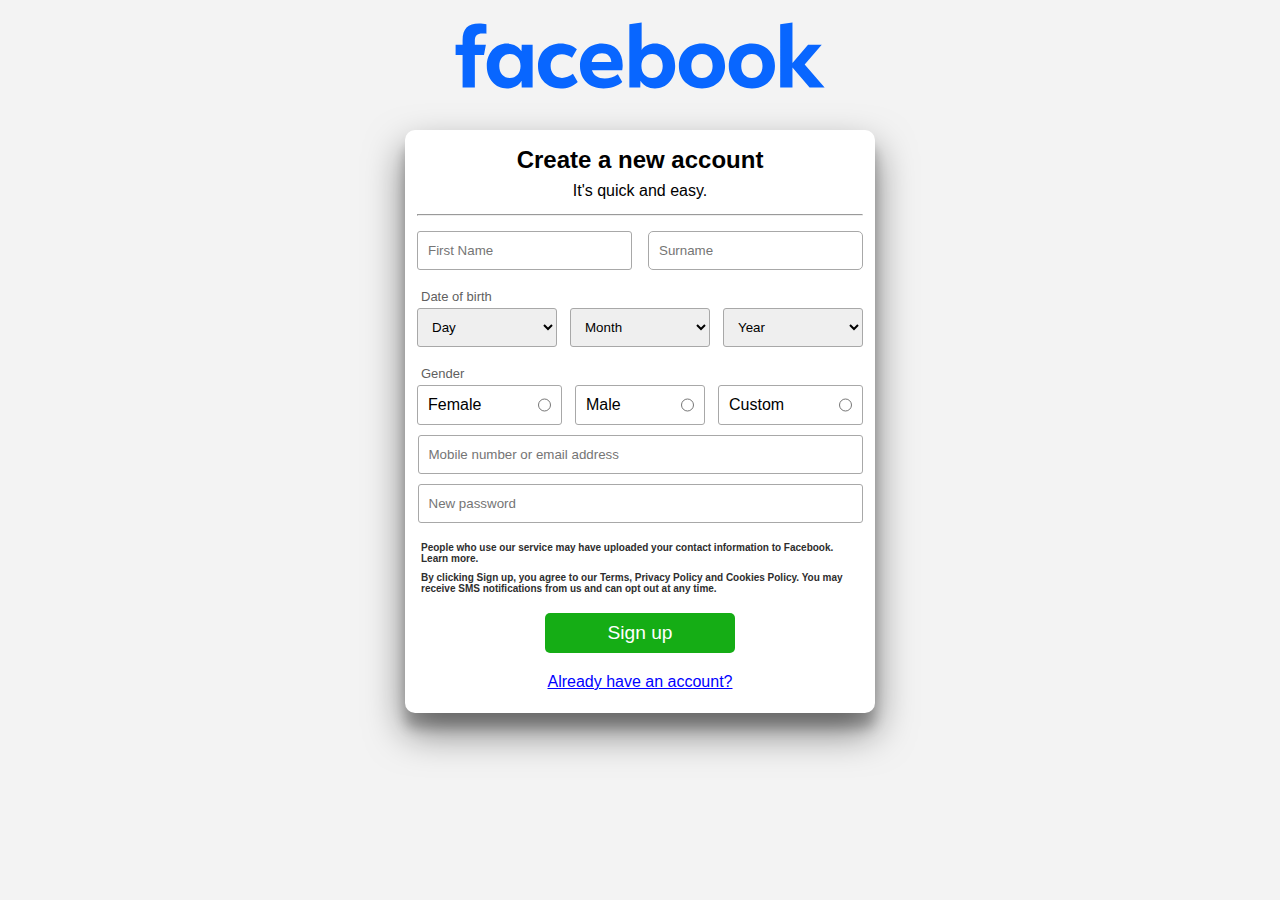
<file: SIGN UP/signup.html>
<!DOCTYPE html>
<html lang="en">

<head>
    <meta charset="UTF-8">
    <meta name="viewport" content="width=device-width, initial-scale=1.0">
    <link rel="stylesheet" href="signup.css">
    <title>Facebook Sign Up Page</title>
</head>

<body>
    <div class="maincontainer">
        <div class="image">
            <img src="../images/facebook logo.svg" alt="Facebook Page">
        </div>
        <div class="container">
            <div class="signupbox">
                <h2>Create a new account</h2>
                <p>It's quick and easy.</p>
                <hr>
                <div class="input">
                    <div>
                        <input type="text" placeholder="First Name" required class="firstname">
                    </div>
                    <div>
                        <input type="text" placeholder="Surname" required class="surname">
                    </div>
                </div>

                <div class="dob">
                    <p>Date of birth</p>
                </div>
                <div class="dobinput">
                    <div>
                        <select class="form-select" id="year" name="year">
                            <option>Year</option>
                            <option value="2026">2026</option>
                            <option value="2025">2025</option>
                            <option value="2024">2024</option>
                            <option value="2023">2023</option>
                            <option value="2022">2022</option>
                            <option value="2021">2021</option>
                            <option value="2020">2020</option>
                            <option value="2019">2019</option>
                            <option value="2018">2018</option>
                            <option value="2017">2017</option>
                            <option value="2016">2016</option>
                            <option value="2015">2015</option>
                            <option value="2014">2014</option>
                            <option value="2013">2013</option>
                            <option value="2012">2012</option>
                            <option value="2011">2011</option>
                            <option value="2010">2010</option>
                            <option value="2009">2009</option>
                            <option value="2008">2008</option>
                            <option value="2007">2007</option>
                            <option value="2006">2006</option>
                            <option value="2005">2005</option>
                            <option value="2004">2004</option>
                            <option value="2003">2003</option>
                            <option value="2002">2002</option>
                            <option value="2001">2001</option>
                            <option value="2000">2000</option>
                            <option value="1999">1999</option>
                            <option value="1998">1998</option>
                            <option value="1997">1997</option>
                            <option value="1996">1996</option>
                            <option value="1995">1995</option>
                            <option value="1994">1994</option>
                            <option value="1993">1993</option>
                            <option value="1992">1992</option>
                            <option value="1991">1991</option>
                            <option value="1990">1990</option>
                            <option value="1989">1989</option>
                            <option value="1988">1988</option>
                            <option value="1987">1987</option>
                            <option value="1986">1986</option>
                            <option value="1985">1985</option>
                            <option value="1984">1984</option>
                            <option value="1983">1983</option>
                            <option value="1982">1982</option>
                            <option value="1981">1981</option>
                            <option value="1980">1980</option>
                            <option value="1979">1979</option>
                            <option value="1978">1978</option>
                            <option value="1977">1977</option>
                            <option value="1976">1976</option>
                            <option value="1975">1975</option>
                            <option value="1974">1974</option>
                            <option value="1973">1973</option>
                            <option value="1972">1972</option>
                            <option value="1971">1971</option>
                            <option value="1970">1970</option>
                            <option value="1969">1969</option>
                            <option value="1968">1968</option>
                            <option value="1967">1967</option>
                            <option value="1966">1966</option>
                            <option value="1965">1965</option>
                            <option value="1964">1964</option>
                            <option value="1963">1963</option>
                            <option value="1962">1962</option>
                            <option value="1961">1961</option>
                            <option value="1960">1960</option>
                            <option value="1959">1959</option>
                            <option value="1958">1958</option>
                            <option value="1957">1957</option>
                            <option value="1956">1956</option>
                            <option value="1955">1955</option>
                            <option value="1954">1954</option>
                            <option value="1953">1953</option>
                            <option value="1952">1952</option>
                            <option value="1951">1951</option>
                            <option value="1950">1950</option>
                            <option value="1949">1949</option>
                            <option value="1948">1948</option>
                            <option value="1947">1947</option>
                            <option value="1946">1946</option>
                            <option value="1945">1945</option>
                            <option value="1944">1944</option>
                            <option value="1943">1943</option>
                            <option value="1942">1942</option>
                            <option value="1941">1941</option>
                            <option value="1940">1940</option>
                        </select>
                    </div>
                    <div>
                        <select class="form-select" id="month" name="month">
                            <option>Month</option>
                            <option value="01">January</option>
                            <option value="02">February</option>
                            <option value="03">March</option>
                            <option value="04">April</option>
                            <option value="05">May</option>
                            <option value="06">June</option>
                            <option value="07">July</option>
                            <option value="08">August</option>
                            <option value="09">September</option>
                            <option value="10">October</option>
                            <option value="11">November</option>
                            <option value="12">December</option>
                        </select>
                    </div>
                    <div>
                        <select class="form-select" id="day" name="day">
                            <option>Day</option>
                            <option value="01">01</option>
                            <option value="02">02</option>
                            <option value="03">03</option>
                            <option value="04">04</option>
                            <option value="05">05</option>
                            <option value="06">06</option>
                            <option value="07">07</option>
                            <option value="08">08</option>
                            <option value="09">09</option>
                            <option value="10">10</option>
                            <option value="11">11</option>
                            <option value="12">12</option>
                            <option value="13">13</option>
                            <option value="14">14</option>
                            <option value="15">15</option>
                            <option value="16">16</option>
                            <option value="17">17</option>
                            <option value="18">18</option>
                            <option value="19">19</option>
                            <option value="20">20</option>
                            <option value="21">21</option>
                            <option value="22">22</option>
                            <option value="23">23</option>
                            <option value="24">24</option>
                            <option value="25">25</option>
                            <option value="26">26</option>
                            <option value="27">27</option>
                            <option value="28">28</option>
                            <option value="29">29</option>
                            <option value="30">30</option>
                            <option value="31">31</option>
                        </select>

                    </div>
                </div>

                <div class="genderp">
                    <p>Gender</p>
                </div>
                <div class="genderinput">
                    <div class="female">
                        <label class="gender" for="female">Female</label>
                        <input type="radio" name="Gender" value="female">
                    </div>

                    <div class="male">
                        <label class="gender" for="male">Male</label>
                        <input type="radio" name="Gender" value="male">
                    </div>
                    <div class="custom">
                        <label class="gender" for="custom">Custom</label>
                        <input type="radio" name="Gender" value="custom">
                    </div>
                </div>
                <div>
                    <input type="email" placeholder="Mobile number or email address" required class="email">
                </div>

                <div>
                    <input type="password" placeholder="New password" required class="password">
                </div>
                <div class="para">
                    <p>People who use our service may have uploaded your contact information to Facebook. Learn more.
                    </p>
                    <p>By clicking Sign up, you agree to our Terms, Privacy Policy and Cookies Policy. You may receive SMS notifications from us and can opt out at any time.</p>
                </div>

                <div id="btnbox">
                    <button id="btn2">Sign up</button>
                </div>

                <div class="login">
                    <a href="index.html" id="logininput" >Already have an account?</a>
                </div>
            </div>
        </div>
    </div>
</body>

</html>
</file>
<file: SIGN UP/signup.css>
*{
    padding: 0px;
    margin: 0px;
    box-sizing: border-box;
    font-family: Arial, Helvetica, sans-serif;
}

body {
    background-color: rgb(243, 243, 243);
}

.image{
    display: flex;
    justify-content: center;
    align-items: center;
}

img{
    height: 150px;
    margin-top: -20px;
}

.container{
    display: flex;
    justify-content: center;
    align-items: center;
    
}

.signupbox {
    padding: 12px;
    background-color: rgb(255, 255, 255);
    box-shadow: rgba(0, 0, 0, 0.5) 0px 19px 38px, rgba(0, 0, 0, 0.22) 0px 15px 12px;
    width: 470px;
    border-radius: 10px;
    text-align: center;
    margin-bottom: 20px;
}

h2 , p{
    padding: 4px;
}

hr{
    margin-top: 10px;
    margin-bottom: 15px;
}

.input{
    display: flex;
    justify-content: space-between;
    margin-bottom: 15px;

}

.firstname{
    height: 39px;
    width: 215px;
    border-radius: 3px;
    border: 1.5px solid rgb(168, 168, 168);
    padding: 10px;
}

.surname{
   height: 39px;
   width: 215px;
   border-radius: 5px;
   border: 1.5px solid rgb(168, 168, 168);
   padding: 10px;
}

.dob{
    display: flex;
    font-size: small;
    color: rgb(95, 95, 95);
}

.dobinput{
    display: flex;
    justify-content: space-between;
    margin-bottom: 15px;
    flex-direction: row-reverse;
}

#year{
    width: 140px;
    border-radius: 3px;
    border: 1.5px solid rgb(168, 168, 168);
    padding: 10px;
    cursor: pointer;
}

#month{
    width: 140px;
    border-radius: 3px;
    border: 1.5px solid rgb(168, 168, 168);
    padding: 10px;
    cursor: pointer;
}

#day{
    width: 140px;
    border-radius: 3px;
    border: 1.5px solid rgb(168, 168, 168);
    padding: 10px;
    cursor: pointer;
}

.genderp {
    display: flex;
    font-size: small;
    color: rgb(95, 95, 95);
}

.genderinput {
    display: flex;
    justify-content: space-between;
    margin-bottom: 10px;
}

.female{
    width: 145px;
    border-radius: 3px;
    border: 1.5px solid rgb(168, 168, 168);
    padding: 10px;
    text-align: left;
    display: flex;
    justify-content: space-between;
    cursor: pointer;
}

.male{
    width: 130px;
    border-radius: 3px;
    border: 1.5px solid rgb(168, 168, 168);
    padding: 10px;
    text-align: left;
    display: flex;
    justify-content: space-between;
    cursor: pointer;
}

.custom{
    width: 145px;
    border-radius: 3px;
    border: 1.5px solid rgb(168, 168, 168);
    padding: 10px;
    text-align: left;
    display: flex;
    justify-content: space-between;
    cursor: pointer;
}
.email{
    height: 39px;
    width: 445px;
    border-radius: 3px;
    border: 1.5px solid rgb(168, 168, 168);
    padding: 10px;
    margin-bottom: 10px;
}

.password{
    height: 39px;
    width: 445px;
    border-radius: 3px;
    border: 1.5px solid rgb(168, 168, 168);
    padding: 10px;
    margin-bottom: 15px;
}

.para{
    text-align: start;
    font-size: x-small;
    color: rgb(46, 46, 46);
    font-weight: 700;
    margin-bottom: 5px;
}

#btn2{
    box-sizing: border-box;
    cursor: pointer;
    width: 190px;
    height: 40px;
    margin: 10px 0px;
    border-radius: 5px;
    font-size: larger;
    color: white;
    background-color: rgb(21, 173, 21);
    border: none;

}

#logininput{
    color: blue;
}

.login{
    margin: 10px;
}

@media only screen and (max-width: 500px) {
    .signupbox {
    padding: 12px;
    background-color: rgb(255, 255, 255);
    box-shadow: rgba(0, 0, 0, 0.5) 0px 19px 38px, rgba(0, 0, 0, 0.22) 0px 15px 12px;
    width: 395px;
    border-radius: 10px;
    text-align: center;
    margin-bottom: 20px;
}
.firstname{
    height: 35px;
    width: 175px;
    border-radius: 3px;
    border: 1.5px solid rgb(168, 168, 168);
    padding: 10px;
}

.surname{
   height: 35px;
   width: 175px;
   border-radius: 5px;
   border: 1.5px solid rgb(168, 168, 168);
   padding: 10px;
}
.dobinput{
    display: flex;
    justify-content: space-between;
    margin-bottom: 10px;
    flex-direction: row-reverse;
}

#year{
    width: 110px;
    border-radius: 3px;
    border: 1.5px solid rgb(168, 168, 168);
}

#month{
    width: 110px;
    border-radius: 3px;
    border: 1.5px solid rgb(168, 168, 168);
}

#day{
    width: 110px;
    border-radius: 3px;
    border: 1.5px solid rgb(168, 168, 168);
}

.female{
    width: 120px;
    border-radius: 3px;
    border: 1.5px solid rgb(168, 168, 168);
    padding: 10px;
    text-align: left;
    display: flex;
    justify-content: space-between;
}

.male{
    width: 110px;
    border-radius: 3px;
    border: 1.5px solid rgb(168, 168, 168);
    padding: 10px;
    text-align: left;
    display: flex;
    justify-content: space-between;
}

.custom{
    width: 120px;
    border-radius: 3px;
    border: 1.5px solid rgb(168, 168, 168);
    padding: 10px;
    text-align: left;
    display: flex;
    justify-content: space-between;
}
.email{
    height: 35px;
    width: 370px;
    border-radius: 3px;
    border: 1.5px solid rgb(168, 168, 168);
    padding: 10px;
    margin-bottom: 10px;
}

.password{
    height: 35px;
    width: 370px;
    border-radius: 3px;
    border: 1.5px solid rgb(168, 168, 168);
    padding: 10px;
    margin-bottom: 15px;
}
}
@media only screen and (max-width: 410px) {
    .signupbox {
    padding: 12px;
    background-color: rgb(255, 255, 255);
    box-shadow: rgba(0, 0, 0, 0.5) 0px 19px 38px, rgba(0, 0, 0, 0.22) 0px 15px 12px;
    width: 300px;
    border-radius: 10px;
    text-align: center;
    margin-bottom: 20px;
}
.firstname{
    height: 30px;
    width: 125px;
    border-radius: 3px;
    border: 1.5px solid rgb(168, 168, 168);
    
}

.surname{
   height: 30px;
    width: 125px;
    border-radius: 3px;
    border: 1.5px solid rgb(168, 168, 168);
}
#year{
    width: 85px;
    border-radius: 3px;
    border: 1.5px solid rgb(168, 168, 168);
    padding: 10px;
    cursor: pointer;
}

#month{
    width: 85px;
    border-radius: 3px;
    border: 1.5px solid rgb(168, 168, 168);
    padding: 10px;
    cursor: pointer;
}

#day{
    width: 85px;
    border-radius: 3px;
    border: 1.5px solid rgb(168, 168, 168);
    padding: 10px;
    cursor: pointer;
}
.female{
    width: 90px;
    border-radius: 3px;
    border: 1.5px solid rgb(168, 168, 168);
    padding: 10px;
    text-align: left;
    display: flex;
    justify-content: space-between;
    cursor: pointer;
}

.male{
    width: 85px;
    border-radius: 3px;
    border: 1.5px solid rgb(168, 168, 168);
    padding: 10px;
    text-align: left;
    display: flex;
    justify-content: space-between;
}

.custom{
    width: 90px;
    border-radius: 3px;
    border: 1.5px solid rgb(168, 168, 168);
    padding: 10px;
    text-align: left;
    display: flex;
    justify-content: space-between;
}
.email{
    height: 30px;
    width: 280px;
    border-radius : 3px;
    border: 1.5px solid rgb(168, 168, 168);
    padding: 10px;
    margin-bottom: 10px;
}

.password{
    height: 30px;
    width: 280px;
    border-radius: 3px;
    border: 1.5px solid rgb(168, 168, 168);
    padding: 10px;
    margin-bottom: 15px;
}
}
</file>
